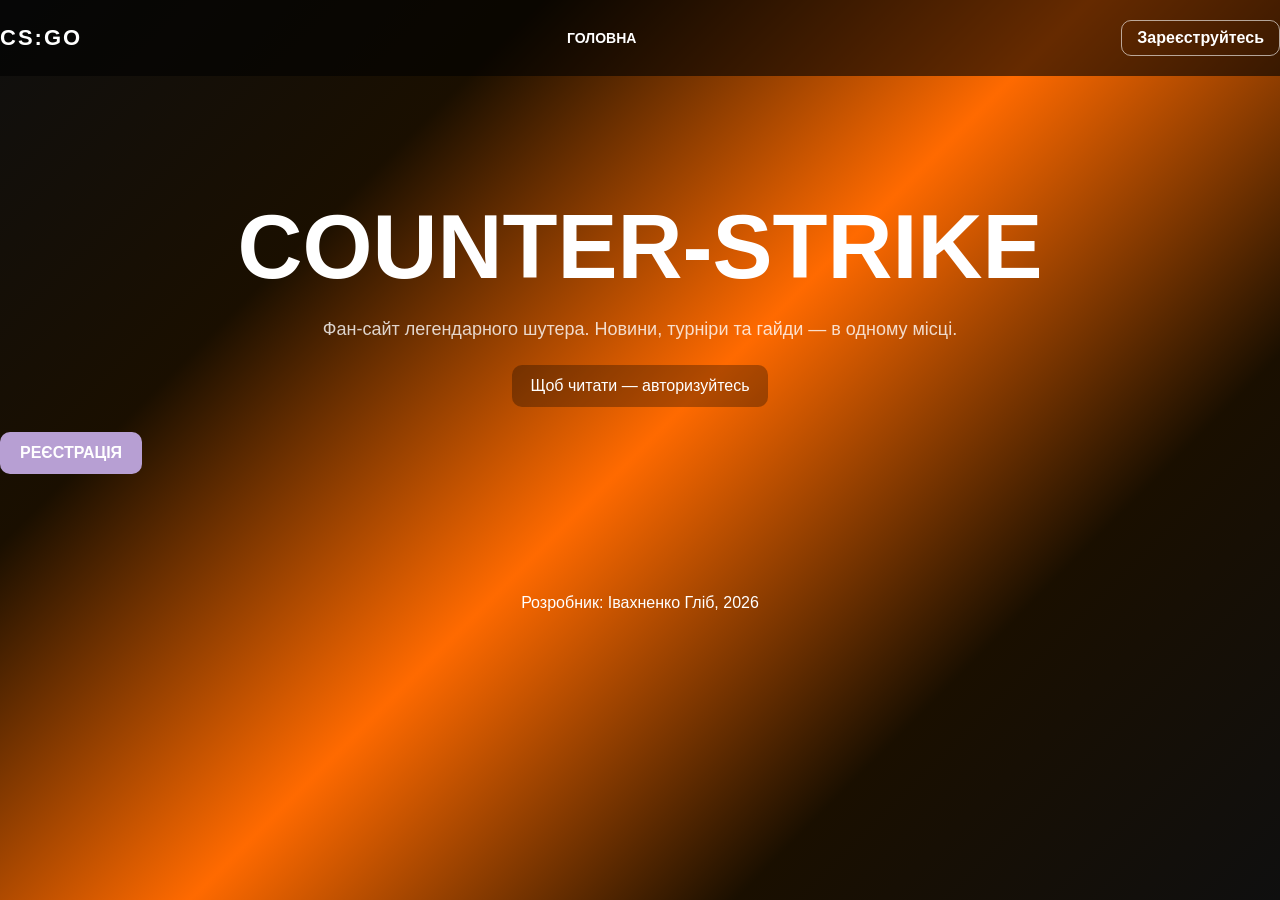
<file: index.html>
<!DOCTYPE html>
<html lang="uk">
<head>
  <meta charset="UTF-8">
  <title>CS Fan Site</title>
  <link rel="stylesheet" href="style.css">
</head>
<body>

<header class="header">
  <div class="container header__inner">
    <div class="logo">CS:GO</div>

    <nav class="nav">
      <a href="#">ГОЛОВНА</a>
    </nav>

    <a href="login.html" class="btn btn-ghost">Зареєструйтесь</a>
  </div>
</header>

<section class="hero">
  <div class="container">
    <h1>COUNTER-STRIKE</h1>

    <p>
      Фан-сайт легендарного шутера. Новини, турніри та гайди — в одному місці.
    </p>

    <div class="info-box">
      Щоб читати — авторизуйтесь
    </div>

    <div class="buttons">
      <a href="login.html" class="btn btn-red">РЕЄСТРАЦІЯ</a>
    </div>
  </div>
</section>
<footer>
  <p>Розробник: Івахненко Гліб, 2026</p>
</footer>
</body>
</html>
</file>
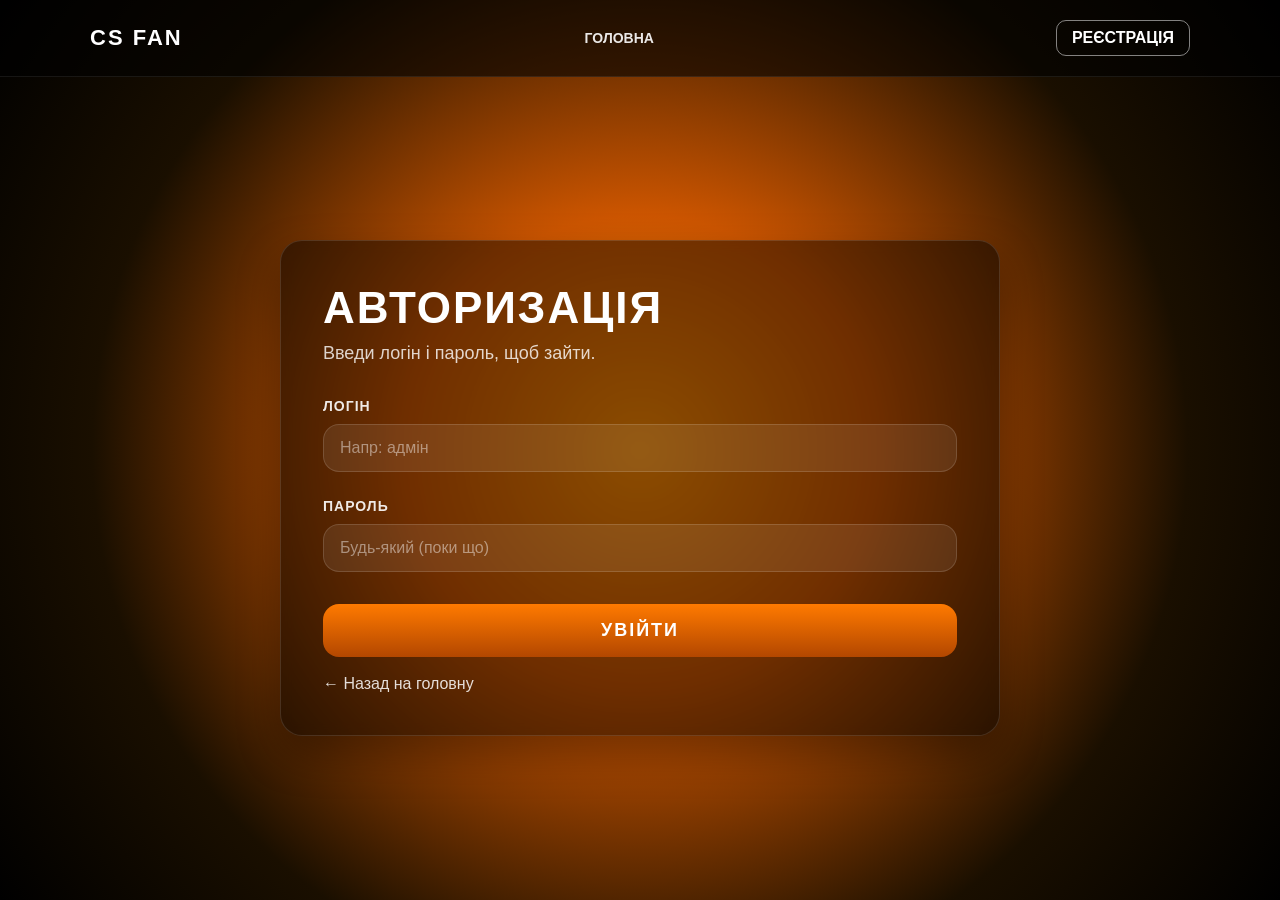
<file: login.html>
<!DOCTYPE html>
<html lang="uk">
<head>
  <meta charset="UTF-8" />
  <meta name="viewport" content="width=device-width, initial-scale=1.0" />
  <title>CS | Вхід</title>
  <link rel="stylesheet" href="login.css" />
</head>
<body>

<header class="header">
  <div class="container header__inner">
    <div class="logo">CS FAN</div>

    <nav class="nav">
      <a href="index.html">ГОЛОВНА</a>
    </nav>

    <a class="btn-ghost" href="login.html">РЕЄСТРАЦІЯ</a>
  </div>
</header>

<!-- Toast помилка -->
<div class="toast" id="toast">
  <div class="toast__icon">!</div>
  <div class="toast__text">
    <div class="toast__title">ПОМИЛКА ВХОДУ</div>
    <div class="toast__msg" id="toastMsg"></div>
  </div>
  <button class="toast__close" type="button" id="toastClose">×</button>
</div>

<main class="page">
  <section class="card">
    <h1 class="card__title">АВТОРИЗАЦІЯ</h1>
    <p class="card__subtitle">Введи логін і пароль, щоб зайти.</p>

    <form id="loginForm" class="form">
      <label class="form__label" for="login">ЛОГІН</label>
      <input class="form__input" id="login" type="text" placeholder="Напр: адмін" />

      <label class="form__label" for="password">ПАРОЛЬ</label>
      <input class="form__input" id="password" type="password" placeholder="Будь-який (поки що)" />

      <button class="btn-red" type="submit">УВІЙТИ</button>
    </form>

    <a class="back" href="index.html">← Назад на головну</a>
  </section>
</main>

<script src="script.js"></script>
</body>
</html>
</file>
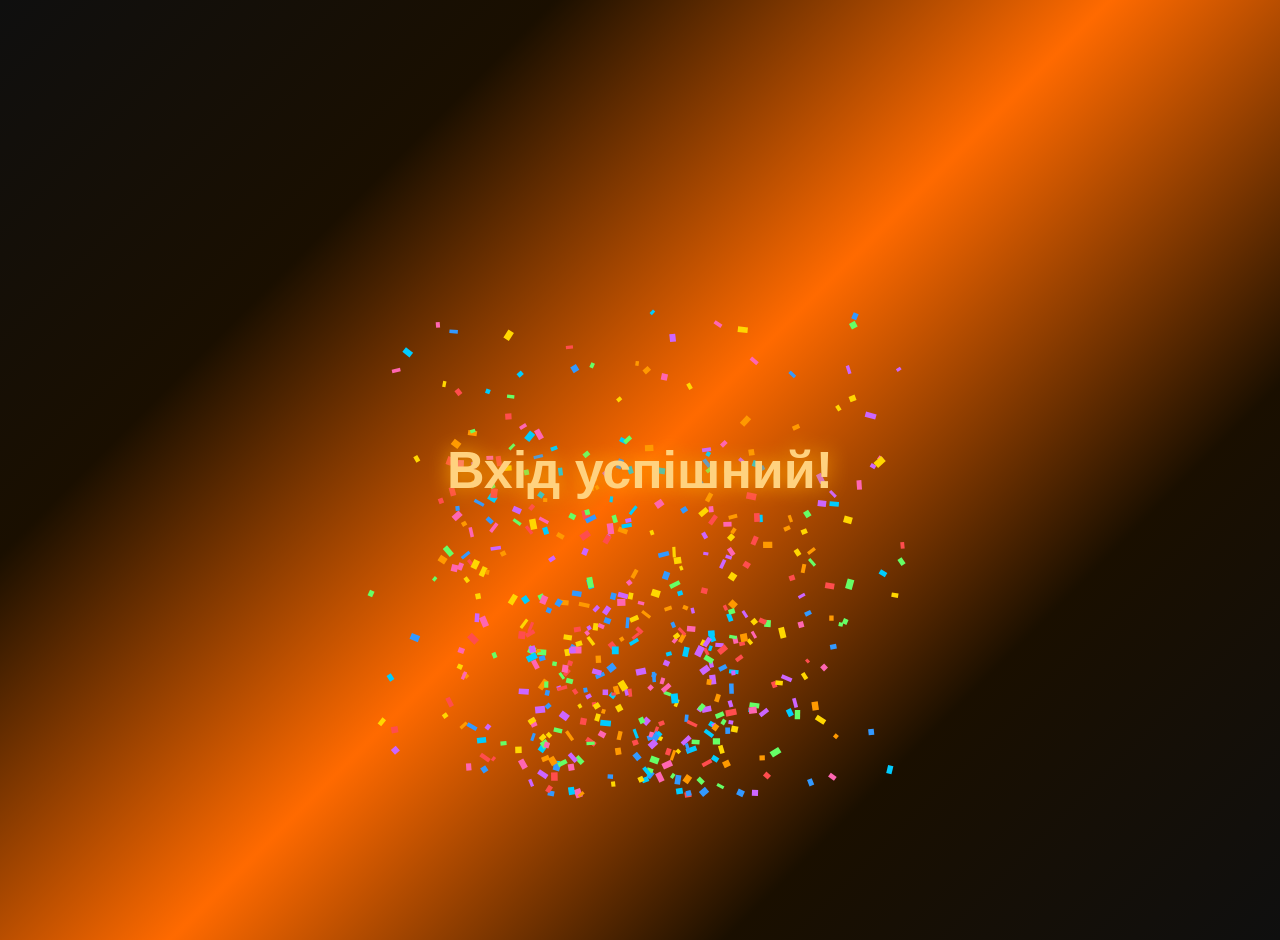
<file: success.html>
<!DOCTYPE html>
<html lang="uk">
<head>
  <meta charset="UTF-8">
  <meta name="viewport" content="width=device-width, initial-scale=1.0">
  <title>Success</title>
  <link rel="stylesheet" href="success.css">
</head>
<body>

  <canvas id="fireworks"></canvas>

  <div class="welcome-wrap">
    <h1 id="welcomeText"></h1>
  </div>

  <div id="content" class="content hidden">
    <h2>Counter-Strike — легенда світу шутерів</h2>

    <p>
      Counter-Strike — це одна з найвідоміших та найпопулярніших командних ігор у світі.
      Вона об’єднує гравців завдяки швидкому темпу, напруженим раундам та справжньому духу суперництва.
    </p>

    <p>
      У цій грі дуже важливі точність, реакція, увага та вміння швидко приймати рішення.
      Кожна секунда може змінити результат раунду, а один правильний крок іноді вирішує всю гру.
    </p>

    <p>
      Counter-Strike — це не просто стрілянина. Це ще й тактика, командна робота,
      правильне використання гранат, хороше розуміння карти та підтримка своїх союзників.
    </p>

    <p>
      У грі є багато легендарних карт, які знають мільйони людей:
      Dust2, Mirage, Inferno, Nuke, Ancient та інші.
      Кожна карта має свою атмосферу, свої особливості та свої улюблені місця для бою.
    </p>

    <p>
      Саме завдяки цьому Counter-Strike став справжньою кіберспортивною легендою.
      Турніри з цієї гри збирають величезну кількість глядачів,
      а найкращі гравці світу показують неймовірний рівень майстерності.
    </p>

    <p>
      Для багатьох людей CS — це не просто гра, а цілий світ:
      тренування, командні стратегії, круті моменти, емоції від перемог
      і бажання ставати кращим з кожним матчем.
    </p>

    <p>
      Counter-Strike вчить бути уважним, діяти разом з командою,
      не здаватися після поразок і продовжувати вдосконалювати свої навички.
      Саме тому ця гра вже багато років залишається улюбленою для мільйонів фанатів.
    </p>

    <p class="quote">
      Counter-Strike — це гра, де перемагає не лише той, хто швидше стріляє,
      а й той, хто розумніше думає.
    </p>
  </div>

  <script src="script.js"></script>
</body>
</html>
</file>
<file: style.css>
* {
  margin: 0;
  padding: 0;
  box-sizing: border-box;
}

body {
  min-height: 100vh;
  min-height: 100vh;
  font-family: Arial, sans-serif;
  color: white;
  text-align: center;

  background: linear-gradient(
    135deg,
    #0f0f0f 0%,
    #1a0f00 25%,
    #ff6a00 50%,
    #1a0f00 75%,
    #0f0f0f 100%
  );
}

  
}

@keyframes moveBg {
  0% { background-position: 0% 50%; }
  50% { background-position: 100% 50%; }
  100% { background-position: 0% 50%; }
}

  /* Фіолетово-блакитний перелив */
  
}


    background-size: 400% 400%;
    animation: gradientMove 15s ease infinite;

    color: #333;
}

/* Контейнер */
.container {
  width: 90%;
  max-width: 1100px;
  margin: auto;
}

/* HEADER */
.header {
  background: rgba(0,0,0,0.6);
  padding: 20px 0;
}

.header__inner {
  display: flex;
  justify-content: space-between;
  align-items: center;
}

.logo {
  font-weight: bold;
  font-size: 22px;
  letter-spacing: 2px;
}

.nav a {
  margin: 0 15px;
  text-decoration: none;
  color: white;
  font-weight: bold;
  font-size: 14px;
}

.nav a:hover {
  color: #ffffff;
}

/* HERO */
.hero {
  padding: 120px 0;
}

.hero h1 {
  font-size: 90px;
  margin-bottom: 20px;
}

.hero p {
  font-size: 18px;
  margin-bottom: 25px;
  color: rgba(255,255,255,0.8);
}

.info-box {
  display: inline-block;
  padding: 12px 18px;
  border-radius: 10px;
  background: rgba(0,0,0,0.3);
  margin-bottom: 25px;
}

/* КНОПКИ */
.buttons {
  display: flex;
  gap: 15px;
}

.btn {
  padding: 12px 20px;
  text-decoration: none;
  border-radius: 10px;
  font-weight: bold;
}

.btn-red {
  background: #b79fd3;
  color: white;
}

.btn-red:hover {
  background: #a688cc;
}

.btn-dark {
  background: rgba(255,255,255,0.15);
  color: white;
}

.btn-dark:hover {
  background: rgba(255,255,255,0.25);
}

.btn-ghost {
  padding: 8px 15px;
  border: 1px solid rgba(255,255,255,0.6);
  border-radius: 10px;
  text-decoration: none;
  color: white;
}

/* Анімація переливання */
@keyframes gradientMove {
  0% {
    background-position: 0% 50%;
  }
  50% {
    background-position: 100% 50%;
  }
  100% {
    background-position: 0% 50%;
  }
}

.site-footer {
  text-align: center;
  padding: 20px;
  color: white;
  font-size: 18px;
  background: rgba(0, 0, 0, 0.3);
  margin-top: 30px;
  border-top: 2px solid rgba(255, 255, 255, 0.2);
}
</file>
<file: login.css>
* { margin: 0; padding: 0; box-sizing: border-box; }

body{
  font-family: Arial, sans-serif;
  color: white;
  min-height: 100vh;

  /* ✅ ВАРІАНТ 2: помаранчеве світіння по центру (статично) */
  background: radial-gradient(
    circle at center,
    #ff8c00 0%,
    #cc5500 30%,
    #1a0f00 70%,
    #000000 100%
  );
}

/* header */
.container{ width: 90%; max-width: 1100px; margin: auto; }
.header{ background: rgba(0,0,0,0.6); padding: 20px 0; border-bottom: 1px solid rgba(255,255,255,0.08); }
.header__inner{ display:flex; justify-content:space-between; align-items:center; gap: 16px; }
.logo{ font-weight: 900; letter-spacing: 2px; font-size: 22px; }
.nav a{ margin: 0 14px; text-decoration:none; color:white; font-weight:800; font-size:14px; opacity:0.9; }
.nav a:hover{ opacity:1; }

.btn-ghost{
  padding: 8px 15px;
  border: 1px solid rgba(255,255,255,0.5);
  border-radius: 10px;
  text-decoration: none;
  color: white;
  font-weight: 800;
}
.btn-ghost:hover{ background: rgba(255,255,255,0.08); }

/* center page */
.page{
  min-height: calc(100vh - 78px);
  display:flex;
  align-items:center;
  justify-content:center;
  padding: 40px 0;
}

/* card */
.card{
  width: min(720px, 92%);
  padding: 42px;
  border-radius: 22px;
  background: rgba(0,0,0,0.45);
  border: 1px solid rgba(255,255,255,0.12);
  box-shadow: 0 18px 40px rgba(0,0,0,0.35);
  backdrop-filter: blur(6px);
}

.card__title{ font-size: 44px; letter-spacing: 2px; margin-bottom: 10px; }
.card__subtitle{ color: rgba(255,255,255,0.8); margin-bottom: 18px; font-size: 18px; }

.form{ display:flex; flex-direction:column; gap: 10px; }
.form__label{ margin-top: 16px; font-size: 14px; font-weight: 800; letter-spacing: 1px; opacity: 0.9; }

.form__input{
  width:100%;
  padding: 14px 16px;
  border-radius: 16px;
  background: rgba(255,255,255,0.08);
  border: 1px solid rgba(255,255,255,0.14);
  color:white;
  outline:none;
  font-size:16px;
}
.form__input::placeholder{ color: rgba(255,255,255,0.45); }
.form__input:focus{ border-color: rgba(255,255,255,0.28); }

.btn-red{
  margin-top: 22px;
  width:100%;
  padding: 16px;
  border:none;
  border-radius: 16px;
  cursor:pointer;
  background: linear-gradient(180deg, #ff7a00 0%, #b34700 100%);
  color:white;
  font-weight: 900;
  letter-spacing: 2px;
  font-size: 18px;
}
.btn-red:hover{ filter: brightness(1.08); }

.back{
  display:inline-block;
  margin-top: 18px;
  color: rgba(255,255,255,0.85);
  text-decoration:none;
}
.back:hover{ text-decoration: underline; }

/* toast */
.toast{
  position: fixed;
  top: 16px;
  left: 50%;
  transform: translateX(-50%);
  width: min(980px, 92%);
  padding: 18px;
  border-radius: 20px;
  background: rgba(0,0,0,0.82);
  border: 2px solid #ff7a00;
  box-shadow: 0 14px 40px rgba(0,0,0,0.45);
  display:none;
  align-items:center;
  gap: 14px;
  z-index: 9999;
}
.toast.show{ display:flex; }

.toast__icon{
  width:48px; height:48px;
  border-radius: 16px;
  background: #ff7a00;
  display:flex; align-items:center; justify-content:center;
  font-weight:900; font-size: 28px;
  color:#fff;
}

.toast__text{ display:flex; flex-direction:column; gap: 4px; }
.toast__title{ font-weight: 900; letter-spacing: 1px; }
.toast__msg{ color: rgba(255,255,255,0.85); font-size: 14px; }

.toast__close{
  margin-left:auto;
  width:46px; height:46px;
  border-radius: 16px;
  border:none;
  cursor:pointer;
  font-size: 24px;
  background: rgba(255,255,255,0.08);
  color:white;
}
.toast__close:hover{ background: rgba(255,255,255,0.16); }

@media (max-width: 650px){
  .nav{ display:none; }
  .card__title{ font-size: 34px; }
}
</file>
<file: success.css>
body {
  margin: 0;
  min-height: 100vh;
  font-family: Arial, sans-serif;
  color: white;
  text-align: center;
  overflow-x: hidden;
  background: linear-gradient(
    135deg,
    #0f0f0f 0%,
    #1a0f00 25%,
    #ff6a00 50%,
    #1a0f00 75%,
    #0f0f0f 100%
  );
}

.welcome-wrap {
  position: relative;
  z-index: 2;
  min-height: 100vh;
  display: flex;
  justify-content: center;
  align-items: center;
  padding: 20px;
}

#welcomeText {
  font-size: 52px;
  color: #ffd27f;
  text-shadow: 0 0 20px orange;
  margin: 0;
}

canvas {
  position: fixed;
  top: 0;
  left: 0;
  width: 100%;
  height: 100%;
  z-index: 1;
  pointer-events: none;
}

.content {
  position: relative;
  z-index: 2;
  max-width: 900px;
  margin: 0 auto 60px;
  padding: 30px;
  background: rgba(0, 0, 0, 0.45);
  border: 1px solid rgba(255, 180, 90, 0.3);
  border-radius: 20px;
  box-shadow: 0 0 25px rgba(255, 120, 0, 0.25);
  backdrop-filter: blur(4px);
}

.content h2 {
  font-size: 36px;
  color: #ffd27f;
  margin-bottom: 25px;
  text-shadow: 0 0 12px rgba(255, 166, 0, 0.5);
}

.content p {
  font-size: 20px;
  line-height: 1.7;
  color: #fff3dd;
  margin-bottom: 20px;
}

.quote {
  font-style: italic;
  color: #ffcf8a;
  font-size: 22px;
}

.hidden {
  display: none;
}

@media (max-width: 768px) {
  #welcomeText {
    font-size: 34px;
  }

  .content {
    margin: 0 15px 40px;
    padding: 22px;
  }

  .content h2 {
    font-size: 28px;
  }

  .content p {
    font-size: 18px;
  }

  .quote {
    font-size: 20px;
  }
}
</file>
